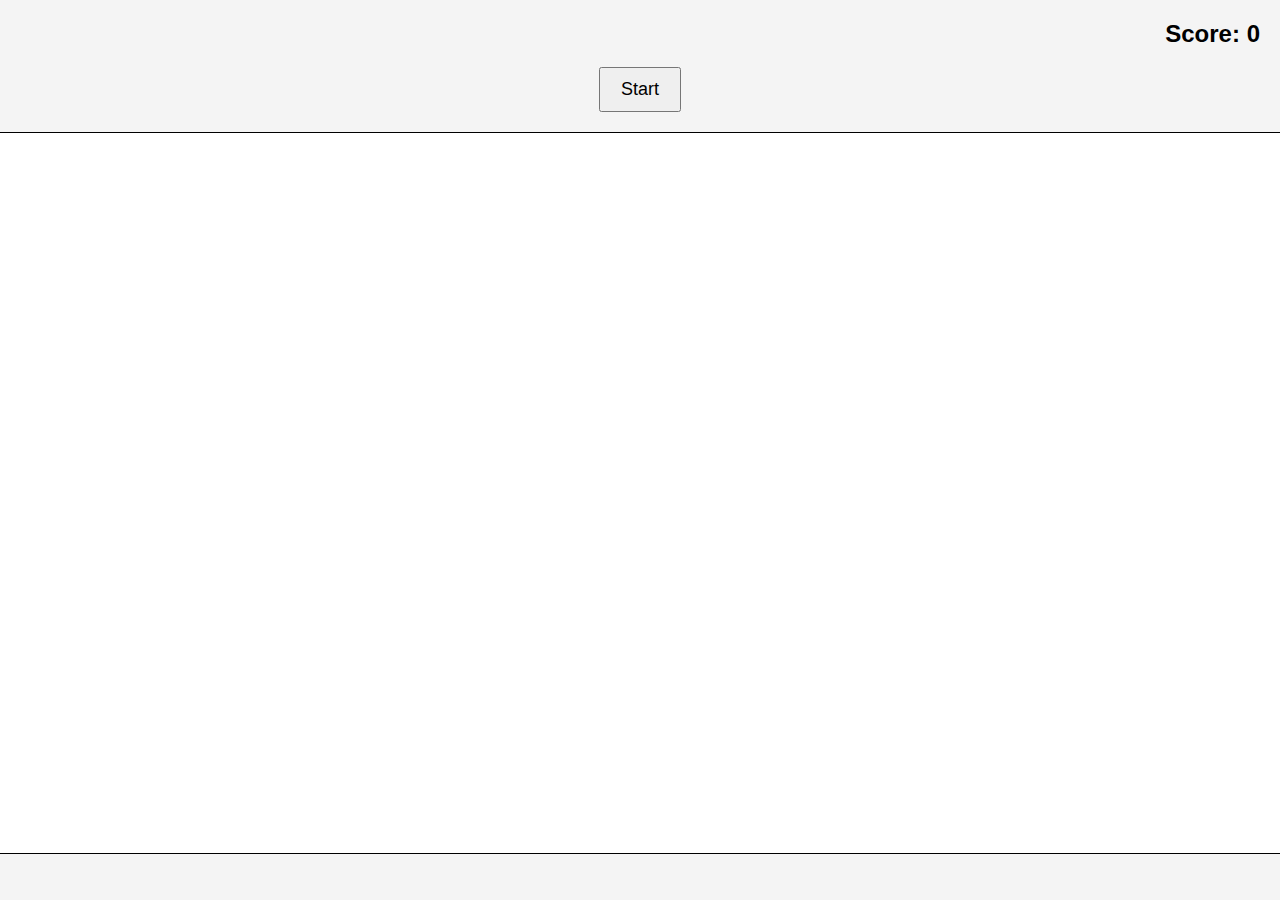
<file: Ex_10 JQuery/index.html>
<!DOCTYPE html>
<html lang="en">
<head>
    <meta charset="UTF-8">
    <meta name="viewport" content="width=device-width, initial-scale=1.0">
    <title>jQuery Bubble Game</title>
    <link rel="stylesheet" href="style.css">
</head>
<body>
    <div class="score">Score: <span id="score">0</span></div>
    <button id="startButton">Start</button>
    <div id="gameArea"></div>

    

    <script src="https://code.jquery.com/jquery-3.6.0.min.js"></script>
    <script src="script.js"></script>
</body>
</html>
</file>
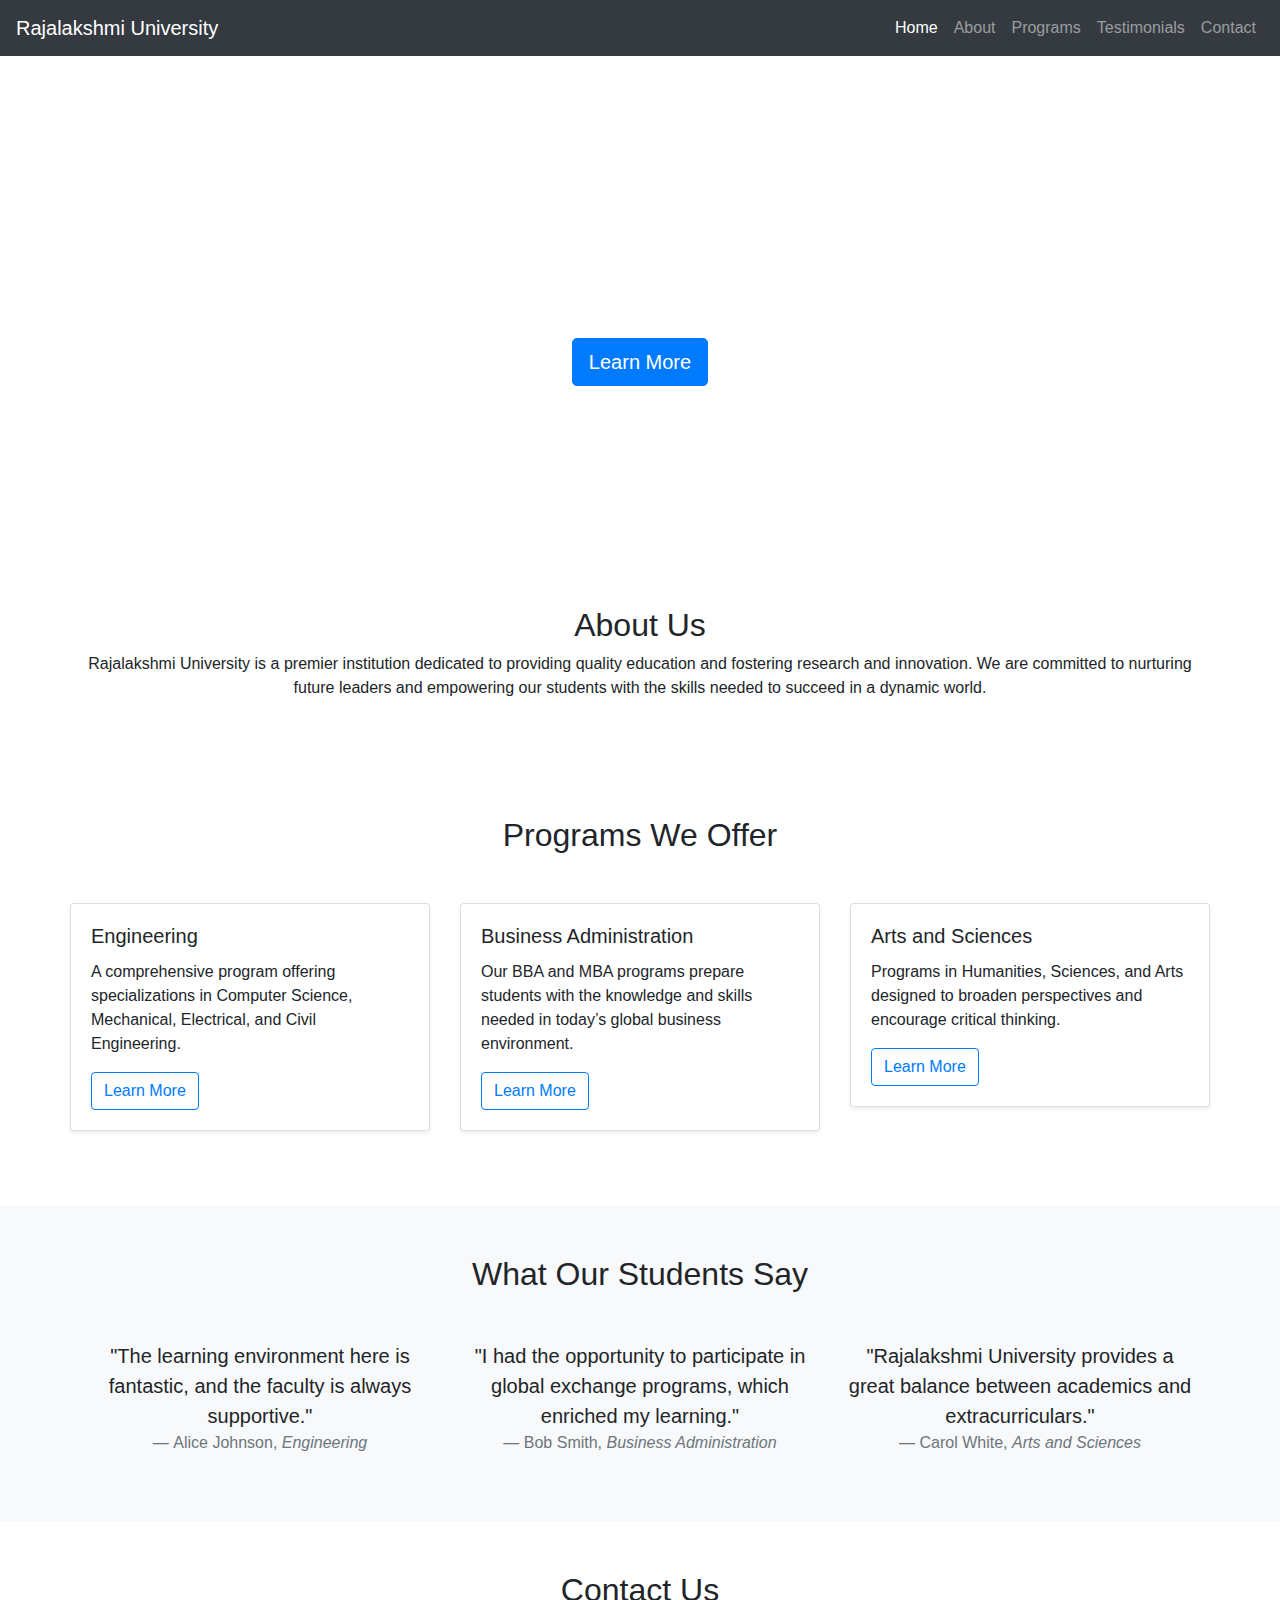
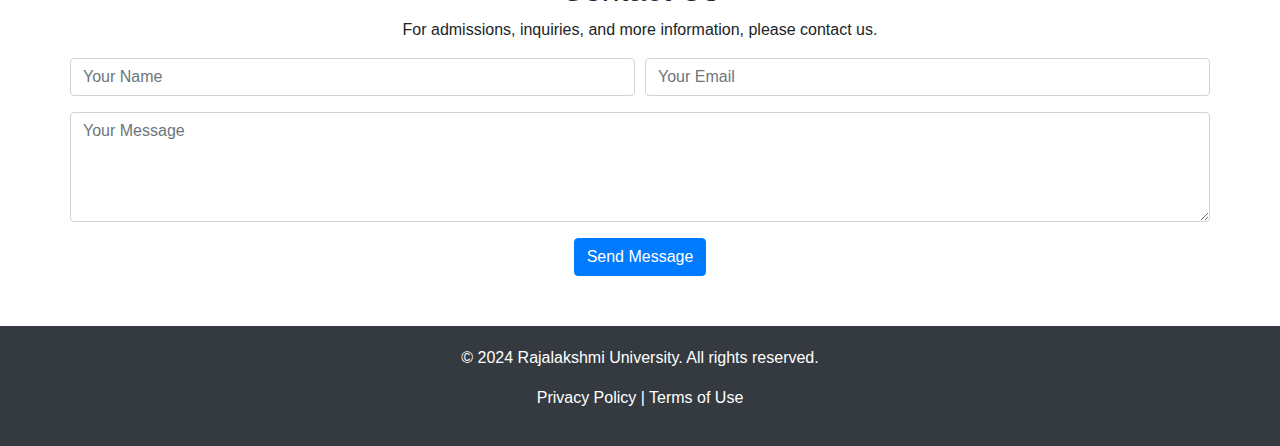
<file: Ex_11 Bootstrap/index.html>
<!DOCTYPE html>
<html lang="en">
<head>
    <meta charset="UTF-8">
    <meta name="viewport" content="width=device-width, initial-scale=1.0">
    <title>Rajalakshmi University</title>
    <!-- Bootstrap CSS -->
    <link rel="stylesheet" href="https://stackpath.bootstrapcdn.com/bootstrap/4.5.2/css/bootstrap.min.css">
    <style>
        .hero-section {
            background: url('https://www.rajalakshmi.org/images/banner.jpg') no-repeat center center;
            background-size: cover;
            color: #fff;
            height: 500px;
            display: flex;
            align-items: center;
            justify-content: center;
        }
        .hero-section h1 {
            font-size: 3rem;
        }
        .features-section, .about-section, .programs-section, .testimonials-section, .contact-section {
            padding: 50px 0;
        }
        .footer {
            background-color: #343a40;
            color: #fff;
            padding: 20px 0;
        }
    </style>
</head>
<body>

<!-- Navigation Bar -->
<nav class="navbar navbar-expand-lg navbar-dark bg-dark">
    <a class="navbar-brand" href="#">Rajalakshmi University</a>
    <button class="navbar-toggler" type="button" data-toggle="collapse" data-target="#navbarNav" aria-controls="navbarNav" aria-expanded="false" aria-label="Toggle navigation">
        <span class="navbar-toggler-icon"></span>
    </button>
    <div class="collapse navbar-collapse" id="navbarNav">
        <ul class="navbar-nav ml-auto">
            <li class="nav-item active"><a class="nav-link" href="#">Home</a></li>
            <li class="nav-item"><a class="nav-link" href="#about">About</a></li>
            <li class="nav-item"><a class="nav-link" href="#programs">Programs</a></li>
            <li class="nav-item"><a class="nav-link" href="#testimonials">Testimonials</a></li>
            <li class="nav-item"><a class="nav-link" href="#contact">Contact</a></li>
        </ul>
    </div>
</nav>

<!-- Hero Section -->
<div class="hero-section text-center">
    <div>
        <h1>Welcome to Rajalakshmi University</h1>
        <p class="lead">Empowering the Future of Education</p>
        <a href="#" class="btn btn-primary btn-lg">Learn More</a>
    </div>
</div>

<!-- About Section -->
<div class="about-section container text-center" id="about">
    <h2>About Us</h2>
    <p>Rajalakshmi University is a premier institution dedicated to providing quality education and fostering research and innovation. We are committed to nurturing future leaders and empowering our students with the skills needed to succeed in a dynamic world.</p>
</div>

<!-- Programs Section -->
<div class="programs-section container" id="programs">
    <h2 class="text-center mb-5">Programs We Offer</h2>
    <div class="row">
        <div class="col-md-4">
            <div class="card mb-4 shadow-sm">
                <div class="card-body">
                    <h5 class="card-title">Engineering</h5>
                    <p class="card-text">A comprehensive program offering specializations in Computer Science, Mechanical, Electrical, and Civil Engineering.</p>
                    <a href="#" class="btn btn-outline-primary">Learn More</a>
                </div>
            </div>
        </div>
        <div class="col-md-4">
            <div class="card mb-4 shadow-sm">
                <div class="card-body">
                    <h5 class="card-title">Business Administration</h5>
                    <p class="card-text">Our BBA and MBA programs prepare students with the knowledge and skills needed in today’s global business environment.</p>
                    <a href="#" class="btn btn-outline-primary">Learn More</a>
                </div>
            </div>
        </div>
        <div class="col-md-4">
            <div class="card mb-4 shadow-sm">
                <div class="card-body">
                    <h5 class="card-title">Arts and Sciences</h5>
                    <p class="card-text">Programs in Humanities, Sciences, and Arts designed to broaden perspectives and encourage critical thinking.</p>
                    <a href="#" class="btn btn-outline-primary">Learn More</a>
                </div>
            </div>
        </div>
    </div>
</div>

<!-- Testimonials Section -->
<div class="testimonials-section bg-light text-center" id="testimonials">
    <div class="container">
        <h2 class="mb-5">What Our Students Say</h2>
        <div class="row">
            <div class="col-md-4">
                <blockquote class="blockquote">
                    <p class="mb-0">"The learning environment here is fantastic, and the faculty is always supportive."</p>
                    <footer class="blockquote-footer">Alice Johnson, <cite title="Source Title">Engineering</cite></footer>
                </blockquote>
            </div>
            <div class="col-md-4">
                <blockquote class="blockquote">
                    <p class="mb-0">"I had the opportunity to participate in global exchange programs, which enriched my learning."</p>
                    <footer class="blockquote-footer">Bob Smith, <cite title="Source Title">Business Administration</cite></footer>
                </blockquote>
            </div>
            <div class="col-md-4">
                <blockquote class="blockquote">
                    <p class="mb-0">"Rajalakshmi University provides a great balance between academics and extracurriculars."</p>
                    <footer class="blockquote-footer">Carol White, <cite title="Source Title">Arts and Sciences</cite></footer>
                </blockquote>
            </div>
        </div>
    </div>
</div>

<!-- Contact Section -->
<div class="contact-section container text-center" id="contact">
    <h2>Contact Us</h2>
    <p>For admissions, inquiries, and more information, please contact us.</p>
    <form>
        <div class="form-row">
            <div class="form-group col-md-6">
                <input type="text" class="form-control" placeholder="Your Name">
            </div>
            <div class="form-group col-md-6">
                <input type="email" class="form-control" placeholder="Your Email">
            </div>
        </div>
        <div class="form-group">
            <textarea class="form-control" rows="4" placeholder="Your Message"></textarea>
        </div>
        <button type="submit" class="btn btn-primary">Send Message</button>
    </form>
</div>

<!-- Footer -->
<div class="footer text-center">
    <div class="container">
        <p>&copy; 2024 Rajalakshmi University. All rights reserved.</p>
        <p>
            <a href="#" class="text-white">Privacy Policy</a> |
            <a href="#" class="text-white">Terms of Use</a>
        </p>
    </div>
</div>

<!-- Bootstrap JavaScript and dependencies -->
<script src="https://code.jquery.com/jquery-3.5.1.slim.min.js"></script>
<script src="https://cdn.jsdelivr.net/npm/popper.js@1.16.1/dist/umd/popper.min.js"></script>
<script src="https://stackpath.bootstrapcdn.com/bootstrap/4.5.2/js/bootstrap.min.js"></script>
</body>
</html>
</file>
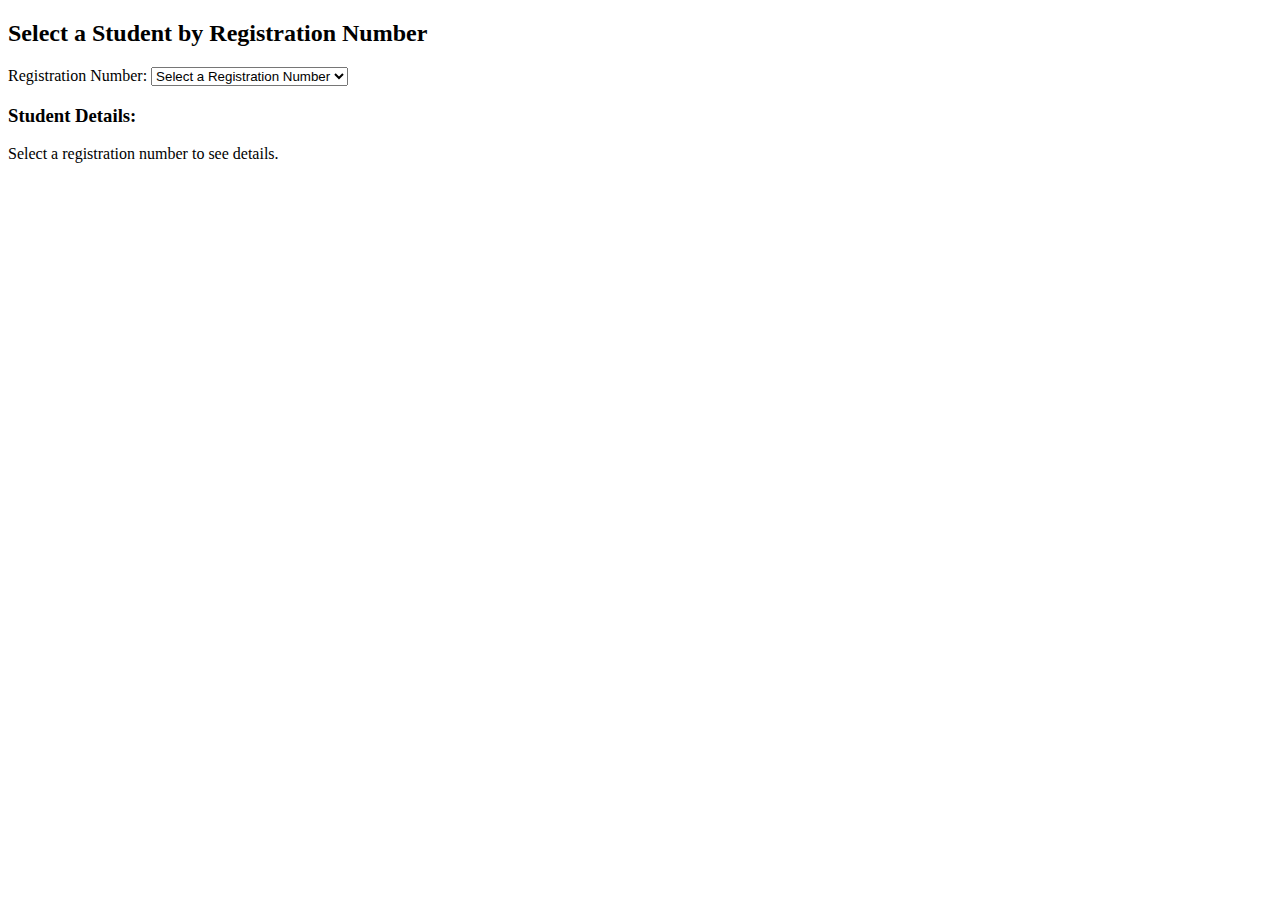
<file: Ex_7 -AJAX-JDBC/index.html>
<!DOCTYPE html>
<html lang="en">
<head>
    <meta charset="UTF-8">
    <title>Student Information</title>
    <script>
        function fetchStudentDetails() {
            const regNo = document.getElementById("regNoSelect").value;
            if (regNo) {
                const xhr = new XMLHttpRequest();
                xhr.open("GET", "StudentServlet?reg_no=" + regNo, true);
                xhr.onreadystatechange = function () {
                    if (xhr.readyState === 4 && xhr.status === 200) {
                        const studentData = JSON.parse(xhr.responseText);
                        document.getElementById("studentDetails").innerHTML =
                            `<p>Name: ${studentData.name}</p>
                             <p>Department: ${studentData.department}</p>
                             <p>Year: ${studentData.year}</p>
                             <p>Email: ${studentData.email}</p>`;
                    }
                };
                xhr.send();
            }
        }
    </script>
</head>
<body>
    <h2>Select a Student by Registration Number</h2>
    <label for="regNoSelect">Registration Number:</label>
    <select id="regNoSelect" onchange="fetchStudentDetails()">
        <option value="">Select a Registration Number</option>
        <option value="101">101</option>
        <option value="102">102</option>
        <option value="103">103</option>
    </select>

    <h3>Student Details:</h3>
    <div id="studentDetails">
        <p>Select a registration number to see details.</p>
    </div>
</body>
</html>
</file>
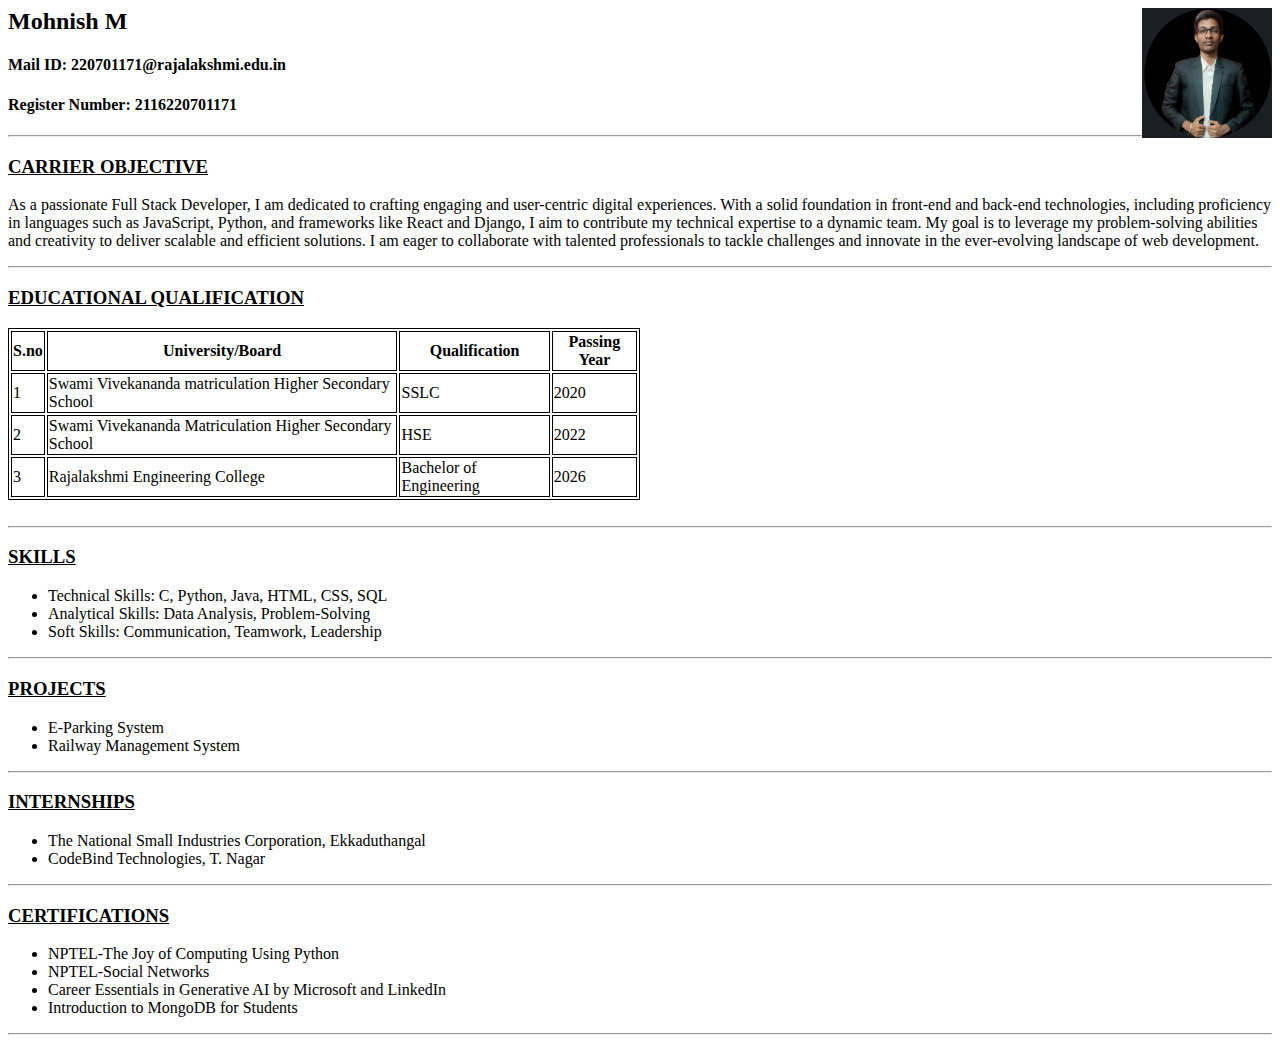
<file: Ex-01 a HTML basic element/Ex-01 a.html>
<html>
<head>
<title>Resume</title>
<style>
table,th,td{
border:1px solid black;
}
</style>
</head>
<body>
<img src="moni.png" style="float:right" alt="This is a picture" height="130" width="130"/>
<h2>Mohnish M</h2>
<h4>Mail ID: 220701171@rajalakshmi.edu.in</h4>
<h4>Register Number: 2116220701171</h4>
<hr>
<u><h3>CARRIER OBJECTIVE</h3></u>
<p>As a passionate Full Stack Developer, I am dedicated to crafting engaging and user-centric digital experiences. With a solid foundation in front-end and back-end technologies, including proficiency in languages such as JavaScript, Python, and frameworks like React and Django, I aim to contribute my technical expertise to a dynamic team. My goal is to leverage my problem-solving abilities and creativity to deliver scalable and efficient solutions. I am eager to collaborate with talented professionals to tackle challenges and innovate in the ever-evolving landscape of web development.</p>
<hr>
<u><h3>EDUCATIONAL QUALIFICATION</h3></u>
<table style="width:50%;">
<tr>
<th>S.no</th>
<th>University/Board</th>
<th>Qualification</th>
<th>Passing Year</th>
</tr>
<tr>
<td>1</td>
<td>Swami Vivekananda matriculation Higher Secondary School</td>
<td>SSLC</td>
<td>2020</td>
</tr>
<tr>
<td>2</td>
<td>Swami Vivekananda Matriculation Higher Secondary School</td>
<td>HSE</td>
<td>2022</td>
</tr>
<tr>
<td>3</td>
<td>Rajalakshmi Engineering College</td>
<td>Bachelor of Engineering</td>
<td>2026</td>
</tr>
</table>
<br>
<hr>
<u><h3>SKILLS</h3></u>
<ul>
<li>Technical Skills: C, Python, Java, HTML, CSS, SQL</li>
<li>Analytical Skills: Data Analysis, Problem-Solving</li>
<li>Soft Skills: Communication, Teamwork, Leadership</li>
</ul>
<hr>
<u><h3>PROJECTS</h3></u>
<ul>
<li>E-Parking System</li>
<li>Railway Management System</li>
</ul>
<hr>
<u><h3>INTERNSHIPS</h3></u>
<ul>
<li>The National Small Industries Corporation, Ekkaduthangal</li>
<li>CodeBind Technologies, T. Nagar</li>
</ul>
<hr>
<u><h3>CERTIFICATIONS</h3></u>
<ul>
<li>NPTEL-The Joy of Computing Using Python</li>
<li>NPTEL-Social Networks</li>
<li>Career Essentials in Generative AI by Microsoft and LinkedIn</li>
<li>Introduction to MongoDB for Students</li>
</ul>
<hr>
</html>
</file>
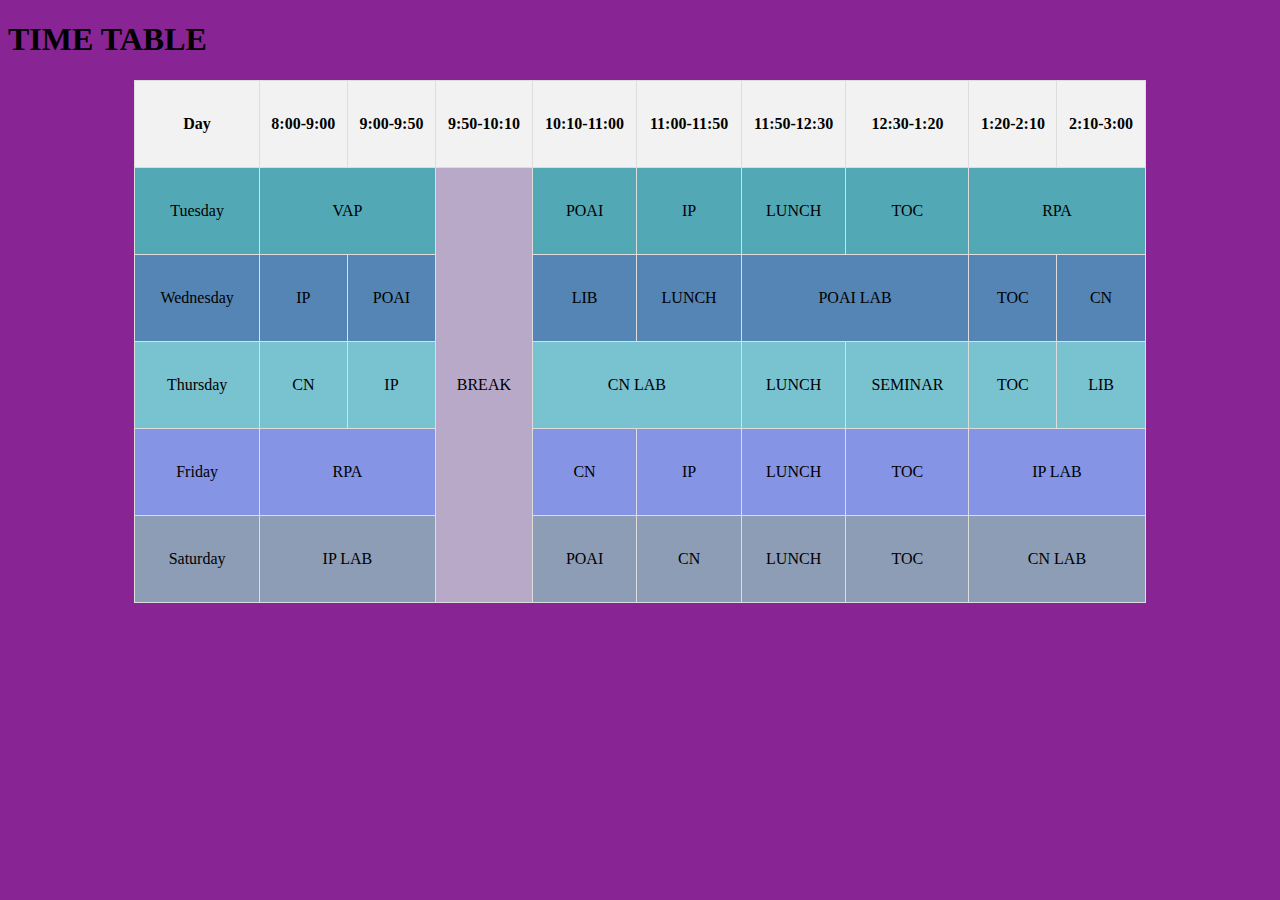
<file: Ex_1b HTML Elements Table/ex2.html>
<!DOCTYPE html>
<html lang="en">
<head>
    <meta charset="UTF-8">
    <meta name="viewport" content="width=device-width, initial-scale=1.0">
    <title>Timetable</title>
    <style>
        table {
            width: 80%;
            margin: 0 auto;
            border-collapse: collapse;
        }
        th, td {
            border: 1px solid #ddd;
            padding: 8px;
            text-align: center;
        }
        th {
            background-color: #f2f2f2;
        }
        tr {
            background-color: #f9f9f9;
            height: 87px;
        }

       
        .upside-down {
        
            transform: rotate(270deg);
        }
        .hover-cell {
  position: relative;
  padding: 20px;
  text-align: center;
  cursor: pointer;
}

.hover-text {
    visibility: hidden;
  opacity: 0;
  position: absolute;
  left: 20;
  bottom: 37%;
  padding: 5px; 
}

.hover-cell:hover .hover-text {
  visibility: visible;
  opacity: 1;
}
    </style>
</head>
<body style="background-color: #892495;">
    <centre><h1>TIME TABLE</h1></centre>
    <table>
        <thead>
            <tr>
                <th>Day</th>
                <th>8:00-9:00</th>
                <th>9:00-9:50</th>
                <th>9:50-10:10</th>
                <th>10:10-11:00</th>
                <th>11:00-11:50</th>
                <th>11:50-12:30</th>
                <th>12:30-1:20</th>
                <th>1:20-2:10</th>
                <th>2:10-3:00</th>
            </tr>
        </thead>
        <tbody>
         
            <tr style="background-color: #53a8b6;">
                <td >Tuesday</td>
                <td class="hover-cell" colspan="2">VAP<span class="hover-text">Dr.Dharani Devi<br> IT191</span></td>
                <td rowspan="5"  style="background-color:#b8a9c9">BREAK</td>           
                <td class="hover-cell">POAI <span class="hover-text">Mr.Karthik <br>CS281</span></td>
                <td class="hover-cell">IP<span class="hover-text">Mrs.Jananee <br>CS182</span></td> 
                <td class="hover-cell">LUNCH</td>
                <td class="hover-cell">TOC<span class="hover-text">Mrs.Adlin layola <br>IT210</span></td>
                <td class="hover-cell" colspan="2">RPA <span class="hover-text">Mrs.Sasikala <br>CS288</span></td>
    
            </tr>
            <tr style="background-color: #5585b5;">
                <td class="hover-cell">Wednesday</td>
                <td class="hover-cell"> IP <span class="hover-text">Mrs.Jananee <br>CS182</span></td>
                <td class="hover-cell">POAI<span class="hover-text">Mr.Karthik <br>CS281</span></td>
            
                <td class="hover-cell">LIB <span class="hover-text">Mrs.Auxilia Oslin Nancy <br> CS302</span></td>
                <td class="hover-cell">LUNCH</td>
                <td class="hover-cell" colspan="2">POAI LAB<span class="hover-text">Mr.Karthik <br>CS281</span></td>
                <td class="hover-cell">TOC<span class="hover-text">Mrs.Adlin layola <br>IT210</span></td>
                <td class="hover-cell">CN<span class="hover-text">Dr.Senthil Pandi<br>CS258</span></td>
            </tr>
            <tr style="background-color: #79c2d0;">
                <td class="hover-cell">Thursday</td>
                <td class="hover-cell">CN<span class="hover-text">Dr.Senthil Pandi<br>CS258</span></td>
                <td class="hover-cell">IP<span class="hover-text">Mrs.Jananee <br>CS182</span></td>

                <td class="hover-cell" colspan="2">CN LAB<span class="hover-text">Dr.Senthil Pandi<br>CS258</span></td>
                <td class="hover-cell">LUNCH</td>
                <td class="hover-cell">SEMINAR<span class="hover-text">Mrs.Nagomiya <br> CS293</span></td>
                <td class="hover-cell">TOC<span class="hover-text">Mrs.Adlin layola <br>IT210</span></td>
                <td class="hover-cell">LIB<span class="hover-text">Mrs.Auxilia Oslin Nancy <br> CS302</span></td>
             
            </tr>
            <tr style="background-color: #8594e4;">
                <td class="hover-cell">Friday</td>
                <td class="hover-cell" colspan="2">RPA<span class="hover-text">Mrs.Sasikala <br>CS288</span></td>

                <td class="hover-cell">CN<span class="hover-text">Dr.Senthil Pandi<br>CS258</span></td>
                <td class="hover-cell">IP<span class="hover-text">Mrs.Jananee <br>CS182</span></td>
                <td class="hover-cell">LUNCH</td>
                <td class="hover-cell">TOC<span class="hover-text">Mrs.Adlin layola <br>IT210</span></td>
                <td class="hover-cell" colspan="2">IP LAB<span class="hover-text">Mrs.Jananee <br>CS182</span></td>
            </tr>
            <tr  style="background-color: #8d9db6">
                <td class="hover-cell">Saturday</td>
                <td class="hover-cell" colspan="2">IP LAB<span class="hover-text">Mrs.Jananee <br>CS182</span></td>
           
                <td class="hover-cell">POAI<span class="hover-text">Mr.Karthik <br>CS281</span></td>
                <td class="hover-cell">CN<span class="hover-text">Dr.Senthil Pandi<br>CS258</span></td>
                <td class="hover-cell">LUNCH</td>
                <td class="hover-cell">TOC<span class="hover-text">Mrs.Adlin layola <br>IT210</span></td>
                <td class="hover-cell" colspan="2">CN LAB<span class="hover-text">Dr.Senthil Pandi<br>CS258</span></td>
            </tr>
        </tbody>
    </table>
</body>
</html>
</file>
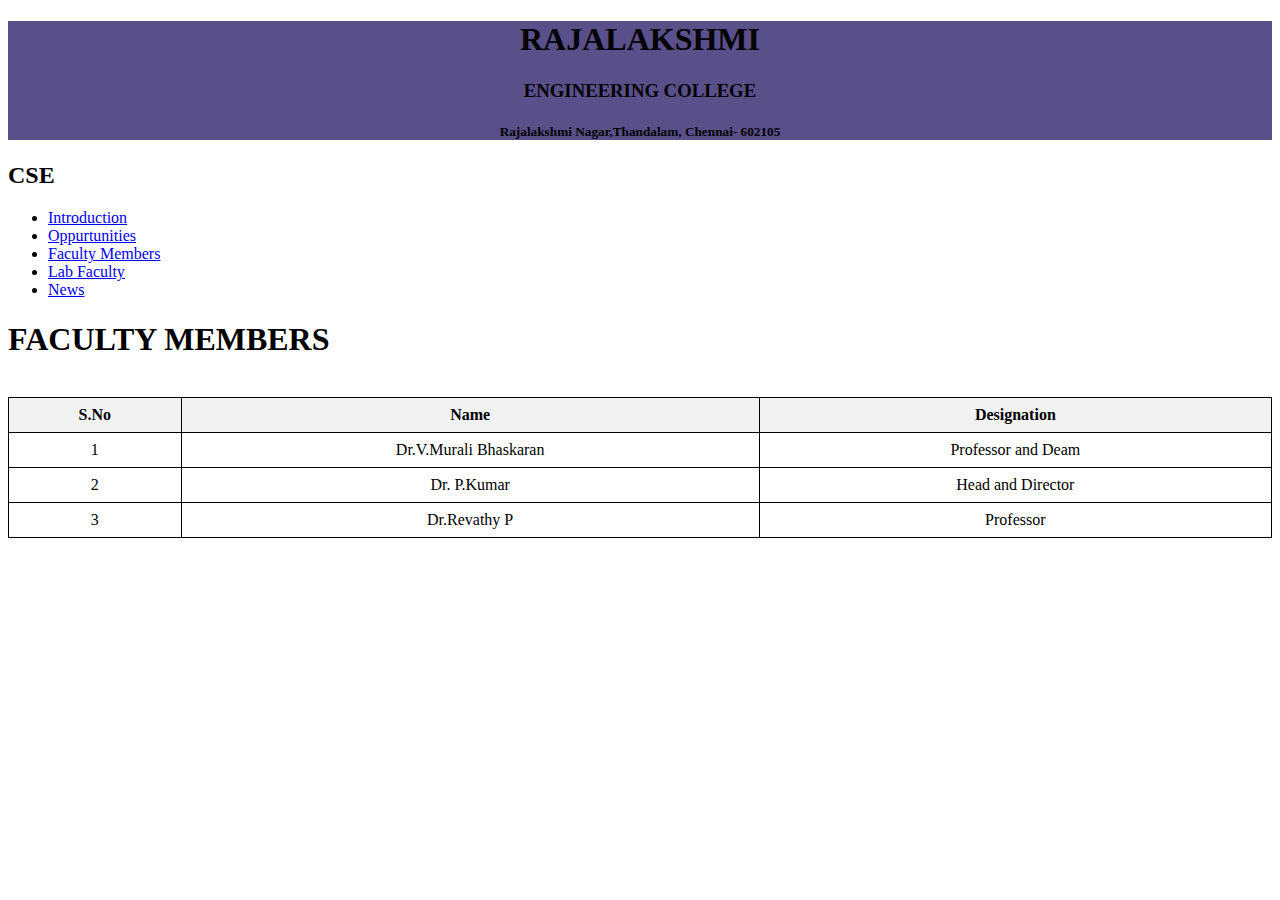
<file: Ex_2b CSS/faculty.html>
<!DOCTYPE html>
<html lang="en">
<head>
    <meta charset="UTF-8">
    <meta name="viewport" content="width=device-width, initial-scale=1.0">
    <title>Document</title>
    <link rel="stylesheet" href="C:\Users\monic\Downloads\exercise 3\styles.css">
    <center style="background-color: #594f89;">
        <h1 >RAJALAKSHMI</h1>
        <h3>ENGINEERING COLLEGE</h3>
        <h5>Rajalakshmi Nagar,Thandalam, Chennai- 602105</h5>
        </center>
        <style>
            table {
                border-collapse: collapse;
                width: 100%;
            }
            th, td {
                border: 1px solid black;
                padding: 8px;
                text-align: center;
            }
            th {
                background-color: #f2f2f2;
            }
        </style>
</head>
<body>
    <div class="wrapper">
        <div class="sidebar">
            <h2>CSE</h2>
       
            <ul>
                <li><a href="C:\Users\monic\Downloads\exercise 3\intro.html">Introduction</a></li>
                <li><a href="C:\Users\monic\Downloads\exercise 3\oppurtunities.html">Oppurtunities</a></li>
                <li><a href="C:\Users\monic\Downloads\exercise 3\faculty.html">Faculty Members</a></li>
                <li><a href="C:\Users\monic\Downloads\exercise 3\lab.html">Lab Faculty</a></li>
                <li><a href="C:\Users\monic\Downloads\exercise 3\news.html">News</a></li>
            </ul>
        
        </div>
        <div class="main_content">
           
            <div class="info">
                <h1>FACULTY MEMBERS</h1><br>
                <table>
                    <tr>
                      <th>S.No</th>
                      <th>Name</th>
                      <th>Designation</th>
                    </tr>
                    <tr>
                      <td>1</td>
                      <td>Dr.V.Murali Bhaskaran</td>
                      <td>Professor and Deam</td>
                    </tr>
                    <tr>
                      <td>2</td>
                      <td>Dr. P.Kumar</td>
                      <td>Head and Director</td>
                    </tr>
                    <tr>
                        <td>3</td>
                        <td>Dr.Revathy P</td>
                        <td>Professor</td>
                      </tr>
                  </table>
            </div>
        </div>
    </div>
</body>
</html>
</file>
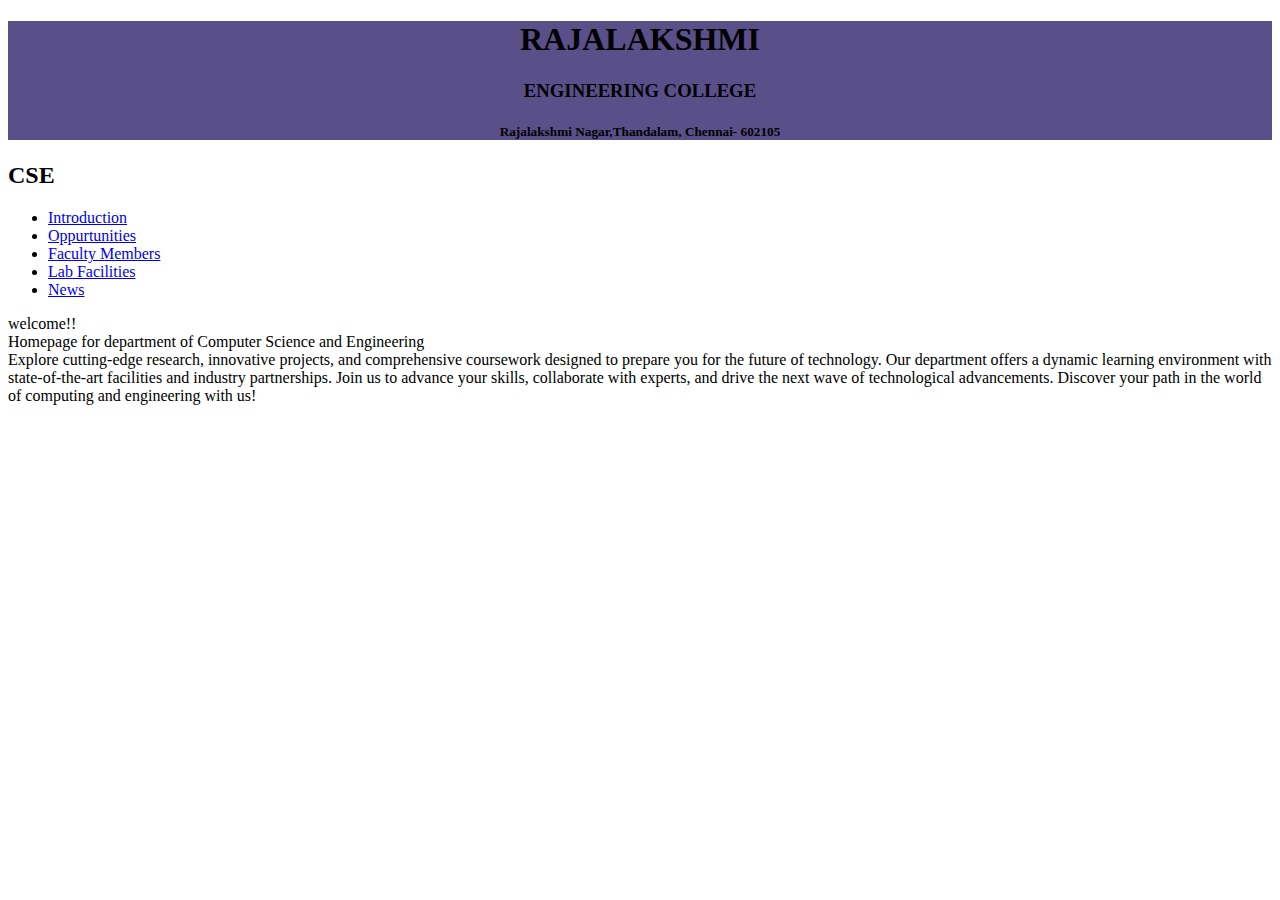
<file: Ex_2b CSS/front.html>
<!DOCTYPE html>
<html lang="en">
<head>
    <meta charset="UTF-8">
    <meta name="viewport" content="width=device-width, initial-scale=1.0">
    <title>Document</title>
    <link rel="stylesheet" href="C:\Users\monic\Downloads\exercise 3\styles.css">
    <center style="background-color: #594f89;">
    <h1 >RAJALAKSHMI</h1>
    <h3>ENGINEERING COLLEGE</h3>
    <h5>Rajalakshmi Nagar,Thandalam, Chennai- 602105</h5>
    </center>
    <body>
        <body>
            <div class="wrapper">
                <div class="sidebar">
                    <h2>CSE</h2>
               
                    <ul>
                        <li><a href="C:\Users\monic\Downloads\exercise 3\intro.html">Introduction</a></li>
                        <li><a href="C:\Users\monic\Downloads\exercise 3\oppurtunities.html">Oppurtunities</a></li>
                        <li><a href="C:\Users\monic\Downloads\exercise 3\faculty.html">Faculty Members</a></li>
                        <li><a href="C:\Users\monic\Downloads\exercise 3\lab.html">Lab Facilities</a></li>
                        <li><a href="C:\Users\monic\Downloads\exercise 3\news.html">News</a></li>
                    </ul>
                
                </div>
                <div class="main_content">
                    <div class="header">welcome!!</div>
                    <div class="info">
                        <div>Homepage for department of Computer Science and Engineering<br>Explore cutting-edge research, innovative projects, and comprehensive coursework designed to prepare you for the future of technology. Our department offers a dynamic learning environment with state-of-the-art facilities and industry partnerships. Join us to advance your skills, collaborate with experts, and drive the next wave of technological advancements. Discover your path in the world of computing and engineering with us!</div>
                    </div>
                </div>
            </div>
        </body>
    </body>
</head>
</html>
</file>
<file: Ex_10 JQuery/style.css>
body {
    margin: 0;
    padding: 0;
    display: flex;
    justify-content: center;
    align-items: center;
    flex-direction: column;
    height: 100vh;
    background-color: #f4f4f4;
    font-family: Arial, sans-serif;
}

#gameArea {
    position: relative;
    width: 100%;
    height: 80vh;
    background-color: white;
    border: 1px solid black;
    overflow: hidden;
}

#startButton {
    padding: 10px 20px;
    margin: 20px;
    font-size: 18px;
}

.bubble {
    position: absolute;
    width: 80px; /* Increased bubble size for better visibility */
    height: 80px;
    border-radius: 50%;
    background-color: #333; /* Default color (will be randomized later) */
    display: flex;
    justify-content: center;
    align-items: center;
    font-size: 32px;
    color: white;
    font-weight: bold;
    box-shadow: 0 4px 8px rgba(0, 0, 0, 0.3); /* Adds bubble effect */
    border: 2px solid white;
    transition: transform 0.3s ease;
}

.bubble:hover {
    transform: scale(1.2); /* Grows when hovered over */
}

.score {
    position: absolute;
    top: 20px;
    right: 20px;
    font-size: 24px;
    font-weight: bold;
}
</file>
